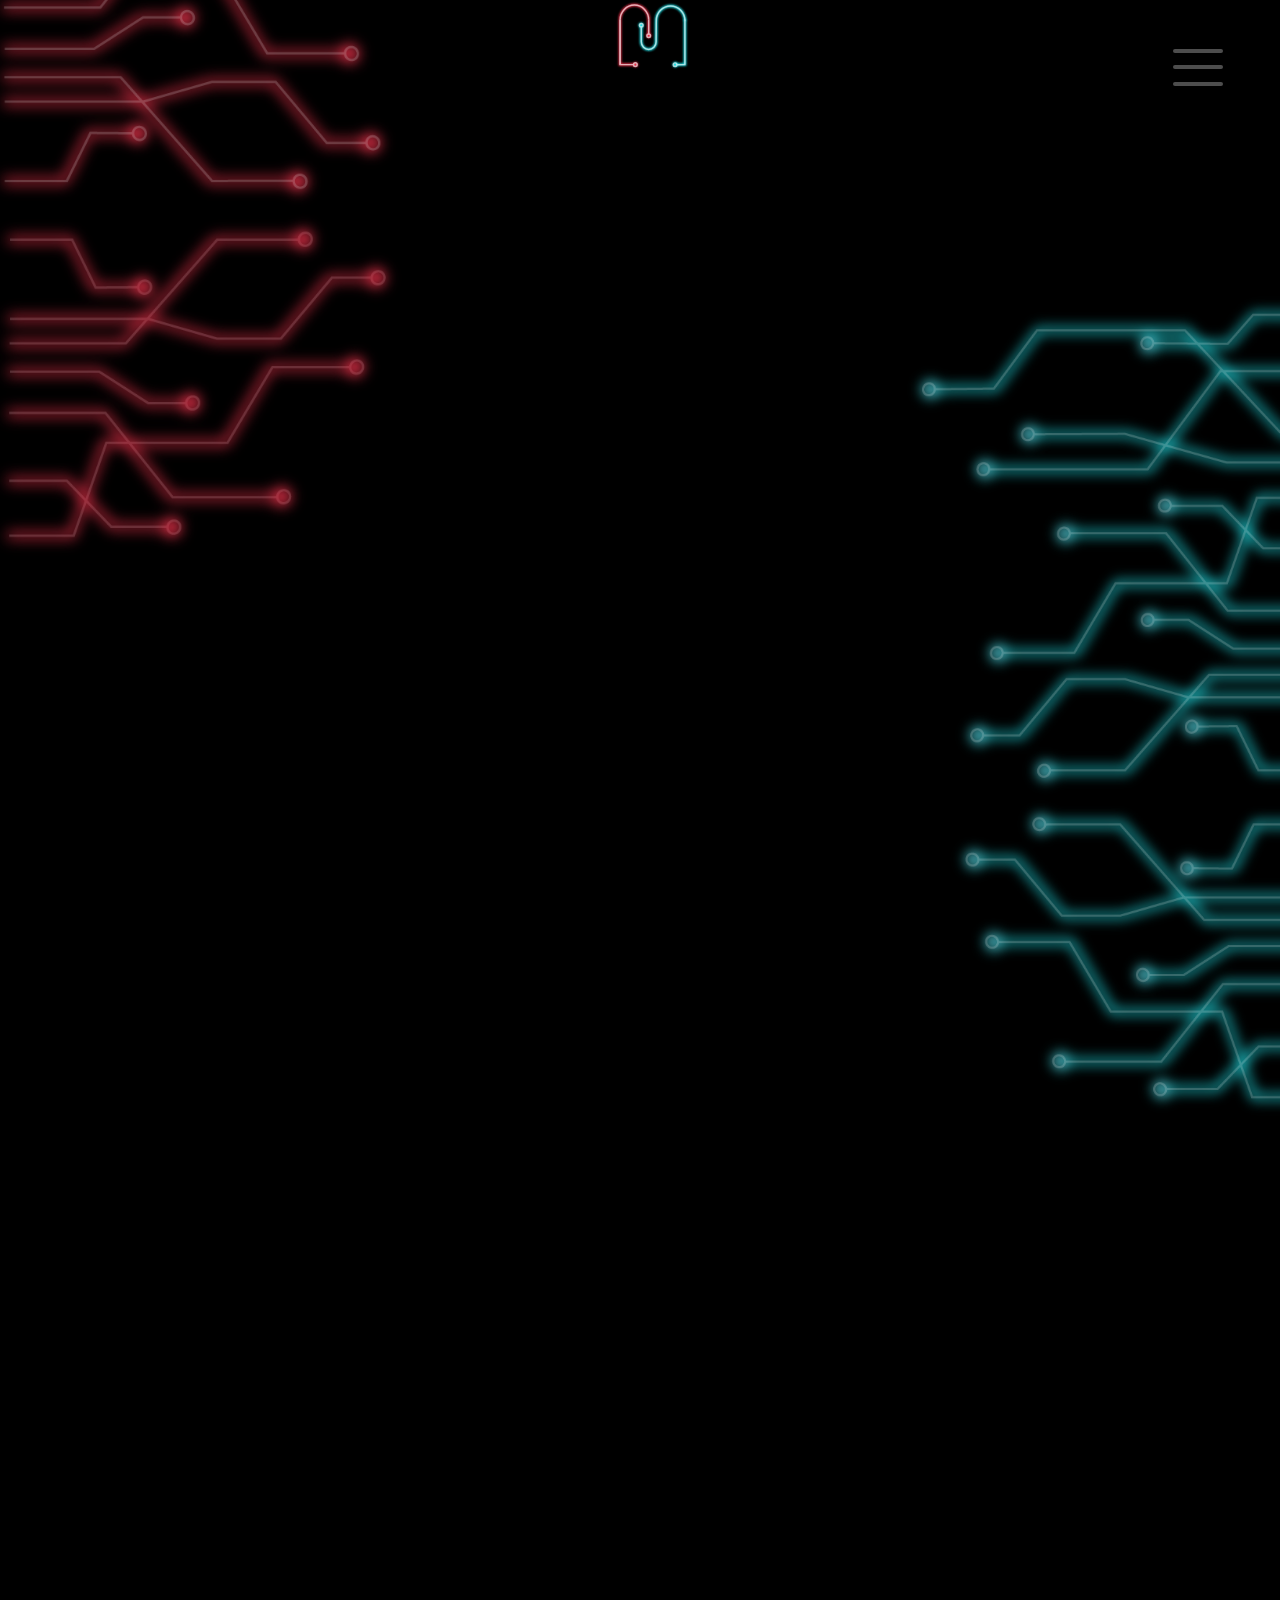
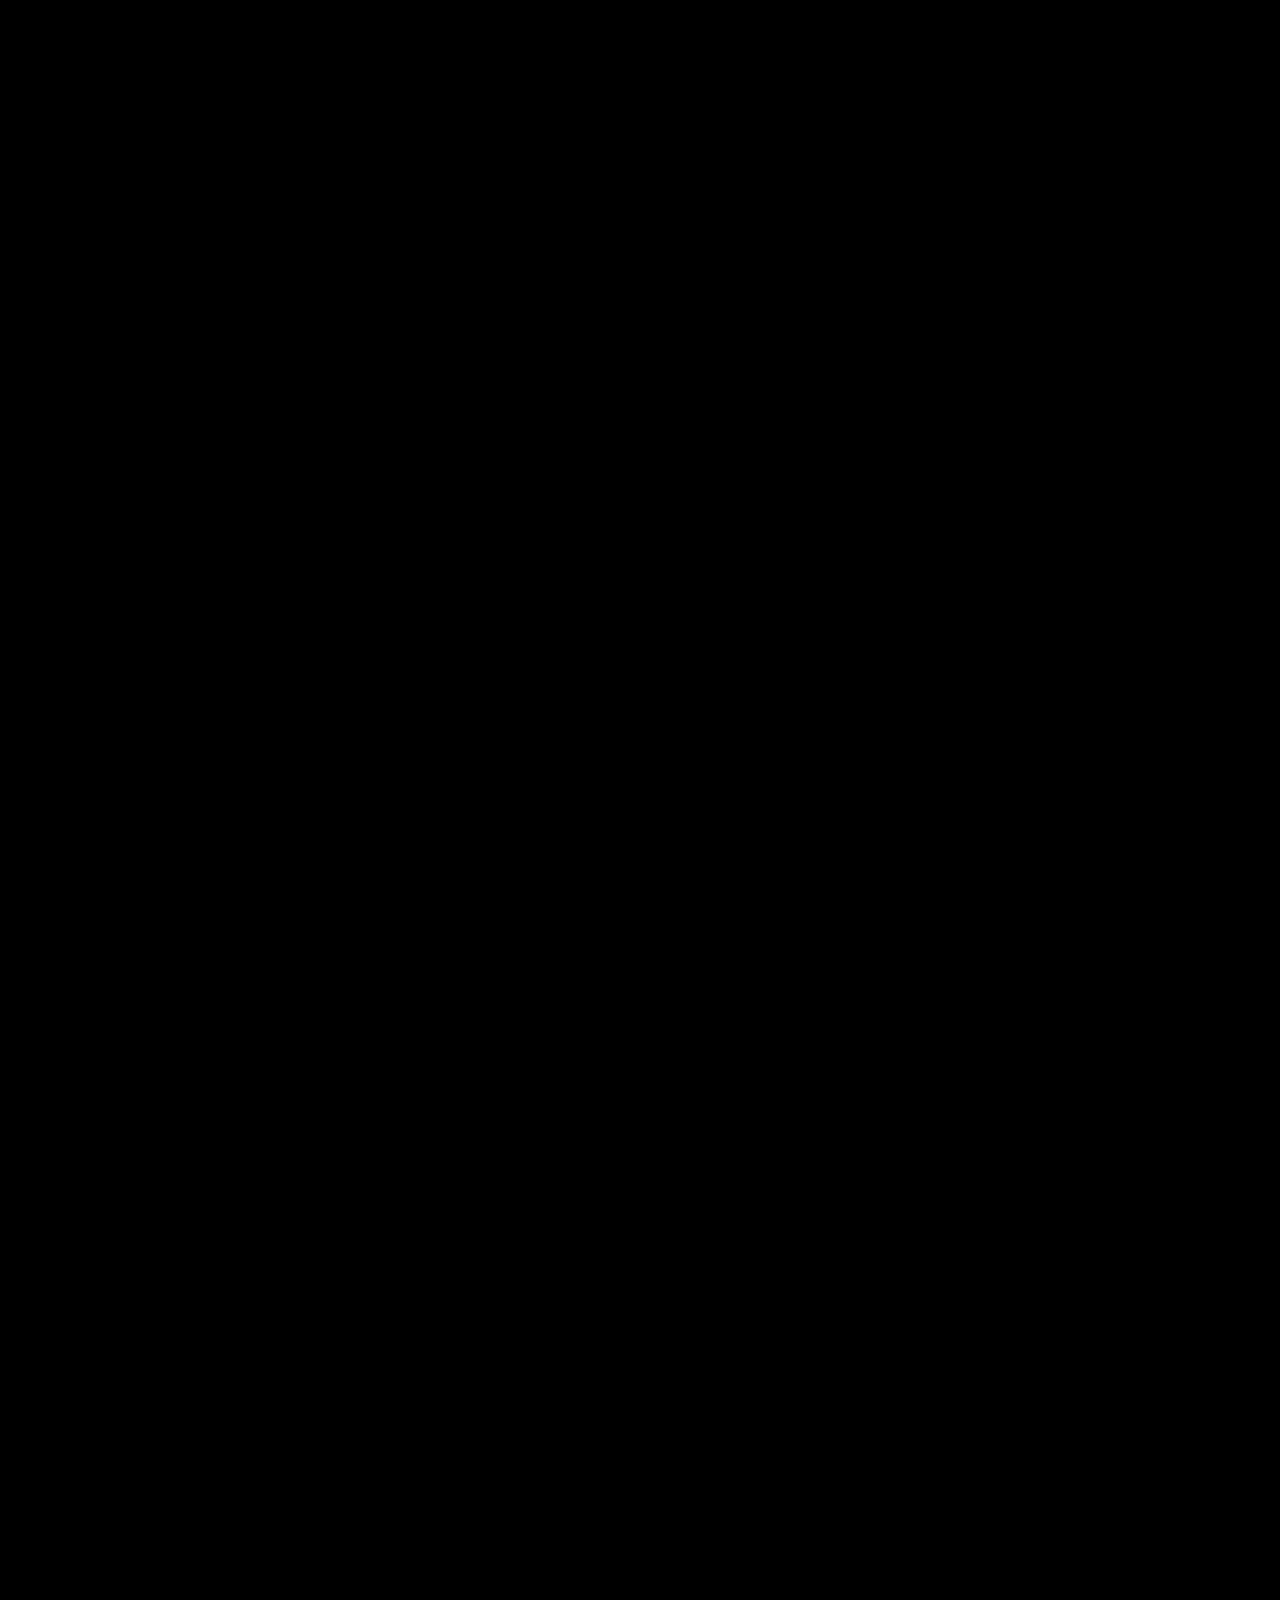
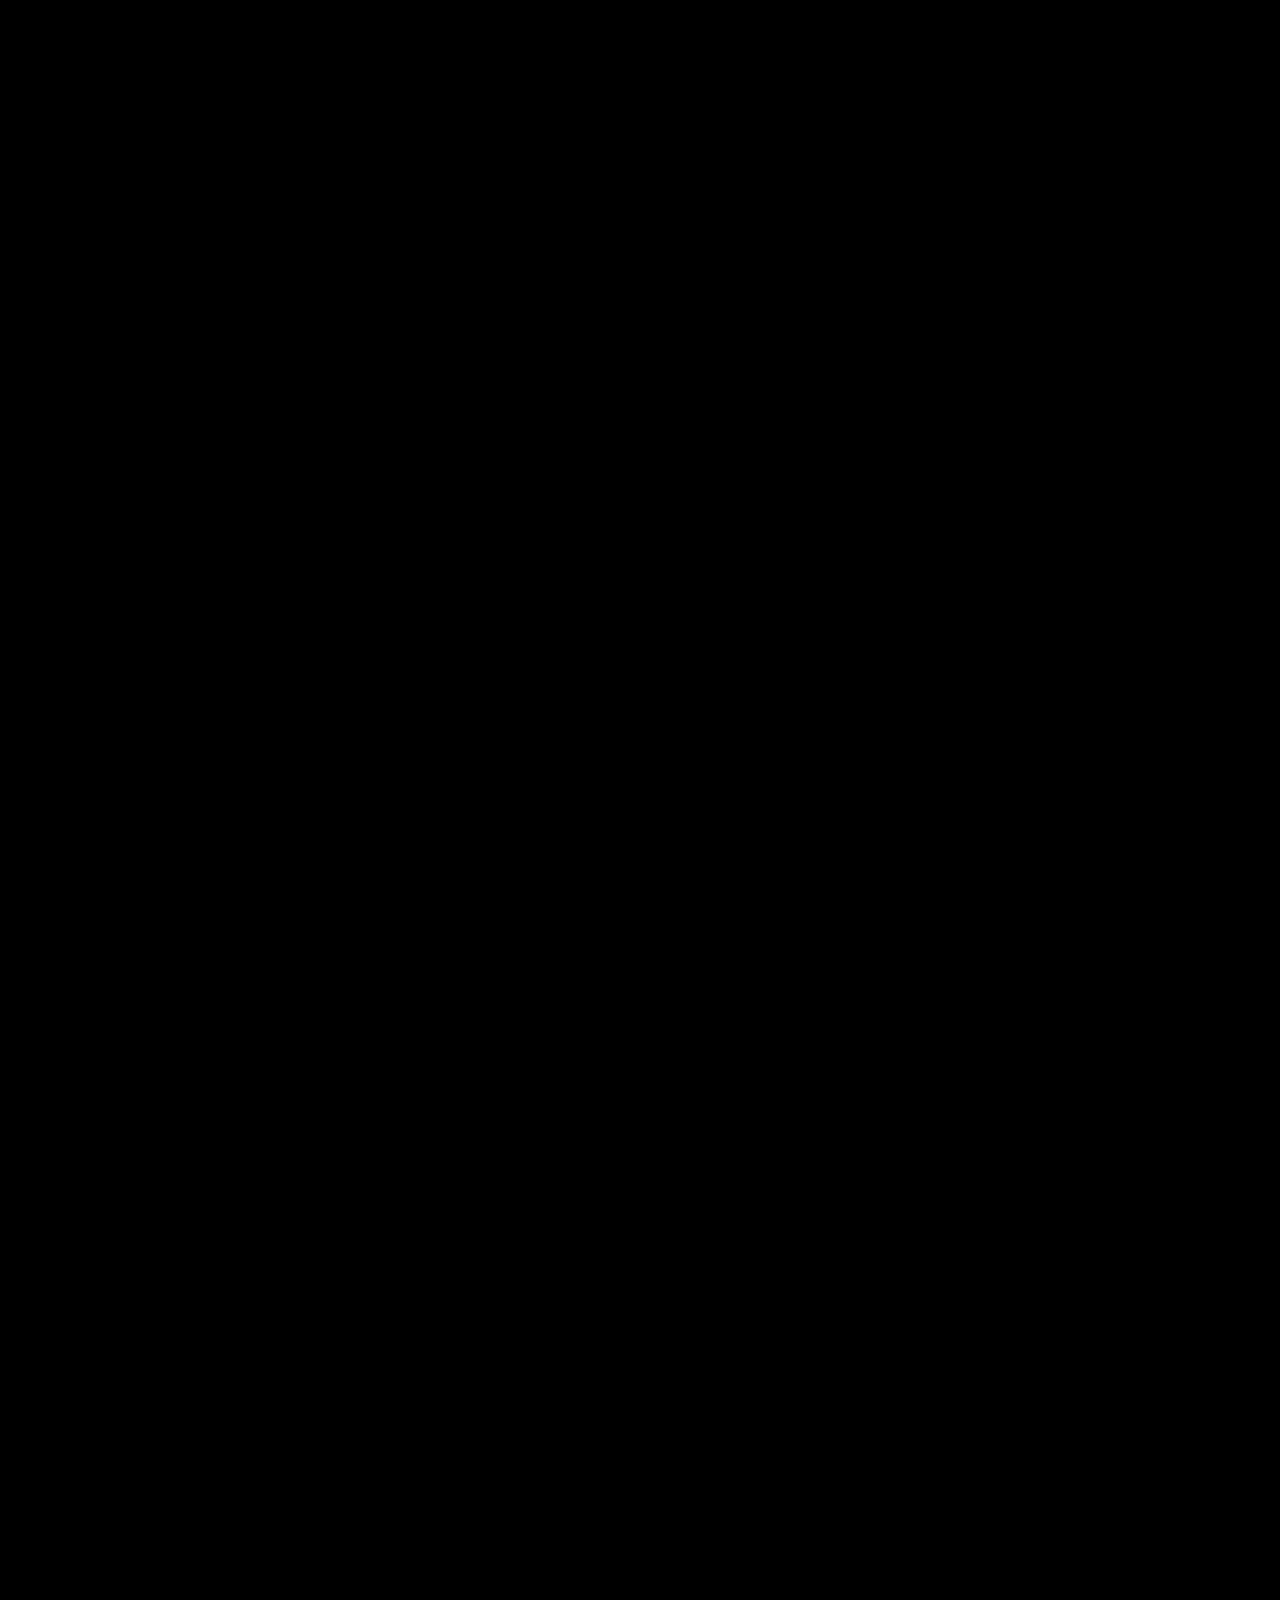
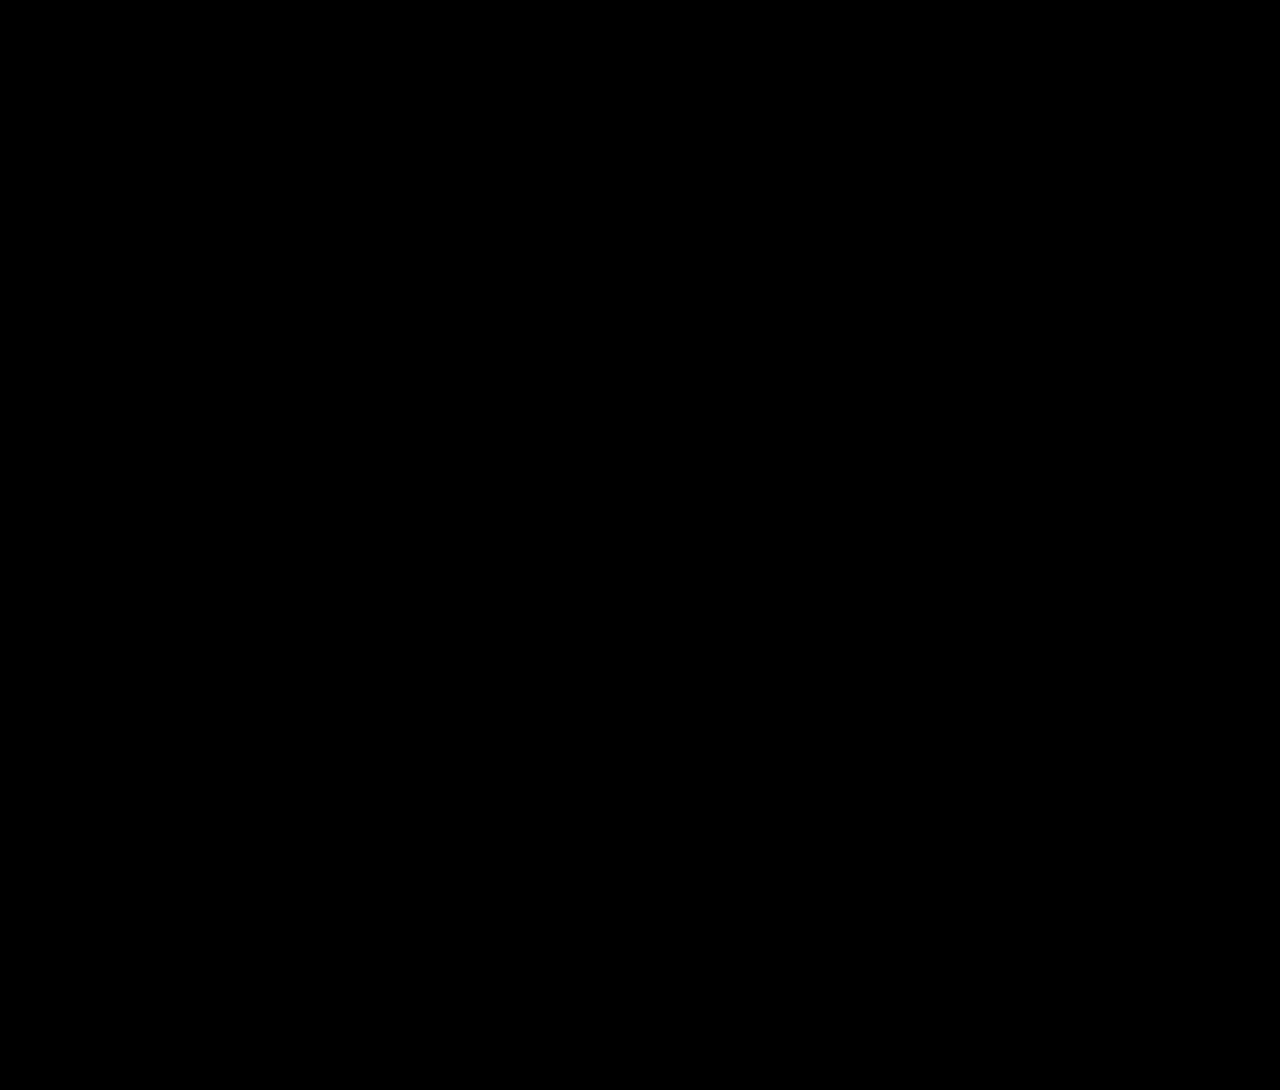
<file: about.html>
<!DOCTYPE html>
<html lang="en">
<head>
    <meta charset="UTF-8">
    <meta name="viewport" content="width=device-width, initial-scale=1.0">
    <title>About Me</title>
    <link rel="stylesheet" href="style2.css">
    <link rel="preconnect" href="https://fonts.googleapis.com">
    <link rel="preconnect" href="https://fonts.gstatic.com" crossorigin>
    <link href="https://fonts.googleapis.com/css2?family=Alumni+Sans:ital,wght@0,100..900;1,100..900&display=swap" rel="stylesheet">
</head>
<body>
    <header id="header">
        <a class="logo" href="index.html">
          <img src="graphics/SVG/logo.svg" alt="logo">
        </a>
        <!-- Burger Menu -->
        <div class="burger-menu" id="burgerMenu">
          <span></span>
          <span></span>
          <span></span>
        </div>
        <!-- Navigation -->
        <nav class="side-menu" id="sideMenu">
            <ul>
                <li><a href="index.html">Home</a></li>
                <li><a href="about.html">About</a></li>
                <li><a href="#work">Work</a></li>
            </ul>
        </nav>
      </header>
      <img class="redline" src="graphics/webp/red_lines.webp" alt="redline">
      <img class="blueline2" src="graphics/webp/blue_lines.webp" alt="blueline">
            <!--background images-->
        
        <div class="container">
            <section class="intro1">
            </section>
            <section class="intro2">
                <h1 class="monika">ONIKA</h1>
                <img class="portrait" src="graphics/SVG/portrait.svg" alt="portrait">
            </section>
            <section class="AboutMe">
                <h5 class="aboutMe">About Me</h5>
                <p class="paragraph1">
                  AS AN AMBITIOUS CREATIVE, I ALWAYS STRIVE <br />
                  TO FIND INNOVATIVE SOLUTIONS AND GIVE MY <br />
                  BEST IN EVERY PROJECT.
                </p>
                <h1 id="name">Monika Ho</h1>
                <h4 class="student"> Media Student <br />ALBSTADT GERMANY</h4>
              </section>
              <section class="designStyle">
                <h5 class="DesignStyle">My Design Style</h5>
                <p class="paragraph2">A blend of clarity and modernity. I love experimenting <br> 
                    with colors, shapes, and  contemporary elements <br> to create digital experiences.</p>
                </section>

                <p class="paragraph3">Digital Tools and software I use <br>Adobe Creative Suite (Photoshop, Illustrator,<br> After Effects), XD, VS Code, Figma, Unreal.</p>

                <section class="insperation">
            <h5 class="Inspiration">Inspiration Flow</h5>
            <p class="paragraph4">I draw inspiration from art, architecture, <br> and cultural surroundings always on the lookout for  <br> new ideas that make design something special.</p>
        </section>


        <script src="script.js" defer></script>

</body>
</html>
</file>
<file: style2.css>
/* Center the loader */
* {
    margin: 0;
    padding: 0;
    box-sizing: border-box;
  }
  
  /*----------------FONT And LAYOUT------------------*/
  /*Import from internet - add lokal https://www.1001fonts.com/ticking-timebomb-bb-font.html*/
  @font-face {
    font-family: 'MyCustomFont';
    src: url('styleguide/fonts/ticking-timebomb-bb/TickingTimebombBB.ttf') format('truetype'),
         url('styleguide/fonts/ticking-timebomb-bb/TickingTimebombBB_ital.ttf') format('woff');
    font-weight: normal;
    font-style: normal;
  }
  
  html,body {
    background-color: black;
    display: flex;
    position: relative;
    justify-items: center;
    align-items: center;
    width: 100%;
    height: 100%;
    overflow-x: hidden;
    overflow-y: auto;
    font-family: "Segoe UI", Tahoma, Geneva, Verdana, sans-serif;
    color: white;
    font-family:'MyCustomFont';
    font-size: 1.5em;
    margin:0;
  }
  
  /*----------------BACKGROUND------------------*/
  .redline{
    width: 38%;
    margin-top: -53%;
    left: -2%;
    position: fixed;
    display: flex;
    transition: 0.5s;   
    animation-name: redLinescale;   
    animation-delay: 0s;
    animation-duration: 4.5s;
    animation-iteration-count: infinite;
    animation-direction: alternate;  
    z-index: -0.5; 
  }
  @keyframes redLinescale {                                          
    0% {
      opacity: 30%;                                           
    }
    100% {
      opacity: 100%;                                             
    }
  }
  .blueline{
    width: 35%;
    margin-top: -16%;
    left: 70%;
    position: fixed;
    display: flex;
    animation-name: blueLinescale;   
    animation-delay: 0s;
    animation-duration: 5s;
    animation-iteration-count: infinite;
    animation-direction: alternate;
    z-index: -0.2;
  }
  @keyframes blueLinescale {                                          
    0% {
      opacity: 30%;                                           
    }
    100% {
      opacity: 100%;                                             
    }
  }
  
  /*----------------HEADLINE AND TEXT------------------*/
  h3{
    font-size: 1.0rem;
    font-weight: 400;
    text-wrap: nowrap;
  }
  h4{
    font-size: 1em;
    letter-spacing: 0.15em;
    text-wrap: nowrap;
    font-weight: lighter;
  }
  
  /* TYPEWRITER EFFECT */
  .typewriter h3 {
    overflow: hidden;                     /* Ensures the content is not revealed until the animation */
    border-right: .10em solid #F6F6F6; /* The typwriter cursor */
    white-space: nowrap;              
    margin: 0 auto; 
    letter-spacing: .10em;
    animation: 
      typing 3.5s steps(30, end),
      blink-caret .5s step-end infinite;
      margin-top: 20%;
      left: 3%;
      position: fixed;
      display: flex;
  }
  /* The typing effect */
  @keyframes typing {
    from { width: 0 }
    to { width: 20% }
  }
  /* The typewriter cursor effect */
  @keyframes blink-caret {
    from, to { border-color: transparent }
    50% { border-color: #F6F6F6}
  }
  
  /*----------------FOR LOADING PAGE------------------*/
  #loader {
    width: 8%;
    position: absolute;
    top: 50%;
    left: 50%;
    transform: translate(-50%, -50%);
    animation: loaderAnimation 8s forwards;
  }
  @keyframes loaderAnimation {
    0% {
      width: 8%;
      opacity: 0.1;
    }
    25% {
      width: 12%;
      opacity: 1;
    }
    50% {
      width: 8%;
      opacity: 0.1;
    }
    75% {
      width: 12%;
      opacity: 1;
    }
    100% {
      width: 8%;
      opacity: 0.1;
    }
  }
  
  /*----------------FOR INDEX PAGE------------------*/
  .homepage {
    position: relative;
    -webkit-animation-name: homepagfadeIn;
    -webkit-animation-duration: 1s;
    animation-name: homepagfadeIn;
    animation-duration: 5s;
  }
  @-webkit-keyframes homepagfadeIn {
    from {
      bottom: -100px;
      opacity: 0;
    }
    to {
      bottom: 0px;
      opacity: 1;
    }
  }
  @keyframes homepagfadeIn {
    from {
      bottom: -100px;
      opacity: 0;
    }
    to {
      bottom: 0;
      opacity: 1;
    }
  }
  #myDiv {
    display: none;
    text-align: center;
  }
  
  /* Header + Navigation*/
  #header {
    width: 100%;
    height: 15%;
    position: relative;
    display: flex;
    justify-content: space-between;
    align-items: center;
    top: 5%;
    left: 0;
    padding: 0 20px;
  }
  .logo {
    width: 6%;
    height: 100%;
    margin-left: 48%;
    z-index: 2;
    transition: 3s ease;
  }
  .logo:hover{
    transform: scale(1.1);
  }
  
  /* Burger-Menü */
  .burger-menu {
    display: flex;
    flex-direction: column;
    justify-content: space-around;
    width: 50px;
    height: 50px;
    cursor: pointer;
    z-index: 1000;
    margin-right: 3%;
    opacity: 30%;
    transition: 0.5s ease;
  }
  .burger-menu:hover{
    opacity: 80%;
    transform: scale(1.1);
  }
  .burger-menu span {
    display: block;
    height: 4px;
    width: 100%;
    background-color: white;
    border-radius: 2px;
    transition: 0.3s ease;
  }
  /* Navigation (Side Menu) */
  .side-menu {
    position: absolute;
    top: 5%;
    margin-right: 10%;
    right: -540px; /* Startet außerhalb des Bildschirms */
    height: 60vh;
    width: 15%;
    background-color: hsla(0, 0%, 100%, 0.163);
    border: 5px solid #23edf476;
    box-shadow: 0 0 10px 5px #23edf48f;
    border-radius: 0.8em;
    display: flex;
    flex-direction: column;
    align-items: center;
    padding-top: 2rem;
    transition: right 0.3s ease; /* Animiert das Ein- und Ausfahren */
    z-index: -1;
  }
  .side-menu.active {
    right: 0; /* Schiebt das Menü ins Bild */
  }
  .side-menu ul {
    list-style: none;
    padding: 0;
    margin: 0;
    width: 100%;
  }
  .side-menu ul li {
    margin: 1rem 0;
    text-align: center;
  }
  .side-menu ul li a {
    color: white;
    text-decoration: none;
    font-size: 2.5rem;
    padding: 0.6rem 1rem;
    display: block;
    transition: background-color 0.3s ease;
    z-index: 1000;
  }
  .side-menu ul li a:hover {
    color: #23EDF4;
  }
  .side-menu ul li a:active {
    color: #F6344E;
  }
  /* Animation für den Burger-Button */
  .burger-menu.active span:nth-child(1) {
    transform: translateY(16px) rotate(45deg);
  }
  .burger-menu.active span:nth-child(2) {
    opacity: 0;
  }
  .burger-menu.active span:nth-child(3) {
    transform: translateY(-16px) rotate(-45deg);
  }
  .hidden {
    display: none;
  }
  
  /*----------------FOR BUTTONS------------------*/
  /*Power Button*/
  #power_btn {
    width: 100px; 
    height: auto;
    transition: transform 0.3s ease; 
    position: fixed;
    margin-left: 47.8%;
    margin-top: -6%;
    opacity: 15%;
  }
  #power_btn:hover {
    transform: scale(1.1); 
    opacity: 80%;
  }
  #head_animation{
    max-width: 25%;
    height: auto;
    display: none;
    position: fixed;
    margin-top: -14%;
    margin-left: 39%;
  }
  
  
  /*Lastest Work Button and Window*/
  #showLatestwork_btn{
    width: 50px; 
    height: auto;
    transition: transform 0.3s ease; 
    position:fixed;
    display: none; 
    margin-top: -10%;
    margin-left: 65%;
    transition: 1.5s ease, box-shadow 0.5s ease;
  }
  #showLatestwork_btn:hover{
    transform: scale(1.8); 
    content: url('buttons/window_button_blue.svg');
    transform: translateY(-5px) scale(1.05);
  }
  .modalBlue {
    display: none;
    position: fixed; 
    top: 0;
    left: 0;
    width: 40%;
    height: 160vh;
    background-color: rgba(0, 0, 0, 0.5); 
    justify-content: center;
    align-items: center;
    z-index: 1000; 
    margin-top: -20%;
    margin-left: 62%;
  }
  /*window for latest work*/
  .modalBlue-content {
    background-color:  hsla(0, 0%, 100%, 0.163);
    border: 5px solid #23edf476;
    box-shadow: 0 0 10px 5px #23edf48f;
    border-radius: 25px;
    padding: 20px;
    width: 50%;
    height: 25%;
    text-align: center;
  }
  .closeBlue {
    font-size: 20px;
    font-weight: bold;
    color: #333;
    cursor: pointer;
    position: absolute;
    top: 10px;
    right: 20px;
  }
  #LatestWorkImg{
    margin-top: 10%;
    width: 100%;
    filter: grayscale(100%);
  }
  #LinkToLatestWork{
    width: 20%;
  }
  #linkToLatestWork:hover{
    content: url('buttons/arrow_link_latest_work_blue.svg');
  }
  
  /*Contact Button and Window*/
  #showContact_btn{
    width: 50px; 
    height: auto; 
    transition: transform 0.3s ease; 
    position: fixed;
    display: none; 
    margin-top: 8%;
    margin-left: 34%;
    transition: 1.5s ease, box-shadow 0.5s ease;
  }
  #showContact_btn:hover{
    transform: scale(1.8); 
    content: url('buttons/window_button_red.svg');
    transform: translateY(-5px) scale(1.05);
  }
  .modalRed {
    display: none; 
    position: fixed; 
    top: 0;
    left: -2%;
    width: 40%;
    height: 160vh;
    background-color: rgba(0, 0, 0, 0.5); 
    justify-content: center;
    align-items: center;
    z-index: 1000; 
    margin-top: -8%;
    margin-left: 2%;
  }
  /*window for contact*/
  .modalRed-content {
    background-color:  hsla(0, 0%, 100%, 0.163);
    border: 5px solid #f6344e6b;
    box-shadow: 0 0 10px 5px #f6344e7c;
    border-radius: 25px;
    padding: 20px;
    width: 50%;
    height: 25%;
    text-align: center;
  }
  .closeRed {
    font-size: 20px;
    font-weight: bold;
    color: #333;
    cursor: pointer;
    position: absolute;
    top: 10px;
    right: 20px;
  }
  .IconMail{
    margin-top: 8%;
    transition: 1.5s ease, box-shadow 0.5s ease;
    opacity: 30%;
  }
  .IconMail:hover{
    transform: scale(1.1); 
    opacity: 80%;
  }
  #email{
    font-size: 0.6em;
    color: white;
    font-family: 'Segoe UI', Tahoma, Geneva, Verdana, sans-serif;
  }
  .IconInstagram{
    width: 25%;
    margin-top: 8%;
    float: left;
    transition: 1.5s ease, box-shadow 0.5s ease;
    opacity: 30%;
  }
  .IconInstagram:hover{
    transform: scale(1.1); 
    opacity: 80%;
  }
  .IconInstagram2{
    width: 25%;
    margin-top: 8%;
    float: center;
  }
  .IconInstagram3{
    width: 25%;
    margin-top: 8%;
    float: right;
  }
  
  /*------------------------------------------FOR ABOUT PAGE ---------------------------------------------------*/
  
  #header {
    position: fixed; /* Header wird fixiert, wenn er ab Sektion 2 scrollen soll */
    top: 0;
  }
  section {
    background-color: black;
    width: 100%;
    height: 100vh; /* Jeder Abschnitt nimmt die volle Höhe des Viewports ein */
    padding: 2rem;
    box-sizing: border-box;
    display: flex;
    display: flex;
    flex-direction: column;
    font-family: "Alumni Sans", serif;
    left: 5%;
  }
  .intro1, .intro2{
    background-color: white;
    margin-top: 130%;
    width: 100vw;
    height: 205.5vh;
  }
  
  .blueline2{
    width: 35%;
    margin-top: 40%;
    left: 70%;
    position: fixed;
    display: flex;
    animation-name: blueLinescale;   
    animation-delay: 0s;
    animation-duration: 5s;
    animation-iteration-count: infinite;
    animation-direction: alternate;
    z-index: -0.2;
  }
  @keyframes blueLinescale {                                          
    0% {
      opacity: 30%;                                           
    }
    100% {
      opacity: 100%;                                             
    }
  }
  
  .monika{
    font-family:'MyCustomFont';
    font-size: 4em;
    text-orientation: upright;
    writing-mode: vertical-rl;
    margin-top: 54%;
    margin-left: 45.5%;
    position: absolute;
    color: black;
  }
  
  .portrait{
    position: absolute;
    width: 70%;
    margin-top: 53.85%;
    margin-left: 14%;
  }
  
  /*----------------BACKGROUND------------------*/
  .container{
    margin-top: 70%;
  }
  .text{
    margin-top: -30%;
  }
  h5{
    font-family: "Alumni Sans", serif;
    font-size: 1.2em;
    font-weight: lighter;
    text-wrap: nowrap;
    color: #F6344E;
    font-weight: lighter;
    position: absolute;
    display: flex;
  }
  p{
    font-family: "Alumni Sans", serif;
    color: white;
    font-weight: normal;
    font-size: 1.7em;
    position: absolute;
    display: flex;
    line-height: 1.2em;
  }
  h1{
    font-family:'MyCustomFont';
    font-size: 5em;
    color: #23EDF4;
    position: absolute;
    display: flex;
  }
  
  .AboutMe {
    margin-top: 20%;
    margin-left: 10%;
  }
  .paragraph1{
    margin-top: 3%;
    margin-left: -0.1%;
  }
  #name{
    font-size: 7em;
    margin-top: 20%;
    margin-left: 15%;
  }
  .student{
    position: absolute;
    display: flex;
    margin-top: 35%;
    margin-left: 50%;
    text-align: right;
    font-family:'MyCustomFont';
    font-size: 1.5em;
    line-height: 1.5em;
  }
  
  .DesignStyle{
    margin-top: 5%;
    margin-left: 10%;
  }
  .paragraph2{
    margin-top: 8%;
    margin-left: 10%;
  }
  .paragraph3{
    font-family:'MyCustomFont';
    text-align: right;
    position: absolute;
    display: flex;
    margin-top: -15%;
    margin-left: 35%;
    line-height: 1.5em;
  }
  .Inspiration{
    margin-top: 5%;
    margin-left: 10%;
  }
  .paragraph4{
    margin-top: 8%;
    margin-left: 10%;
  }
</file>
